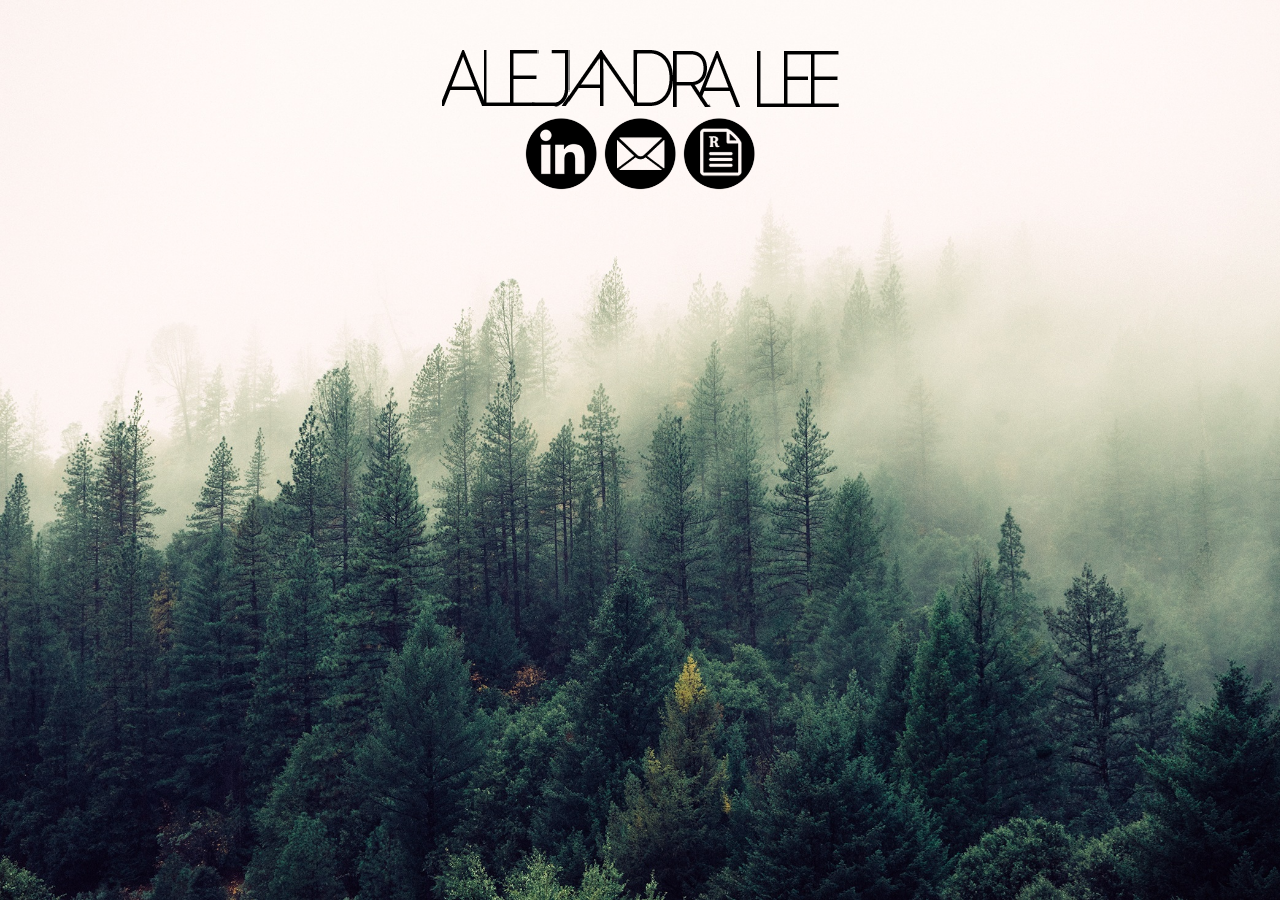
<file: index.html>
<!DOCTYPE html>

<html>

<head>
	<title>Alejandra Lee</title>
	<link rel="stylesheet" type="text/css" href="index.css">
	<link rel="stylesheet" href="animate.min.css">
	<link rel="shortcut icon" href="icon.png">
</head>


<body>
	<div id="content" class="animated zoomIn">
		<a href="about" class="img-link">
			<img class="center" src="AlejandraLee.png" />
		</a>
	</div>
	<div id="buttons" class="animated slideInDown">
		<a href="http://www.linkedin.com/in/alejandralee1" class="image-link">
			<img src="inblack.png" class="linkedin">
		</a>
		<a href="mailto:alee77@binghamton.edu">
			<img src="emailblack.png" class="email">
		</a>
		<a href="Alejandra_Lee_Resume_March_2021.pdf">
			<img src="resumeblack.png" class="resume">
		</a>
	</div>
	</div>


</body>

</html>
</file>
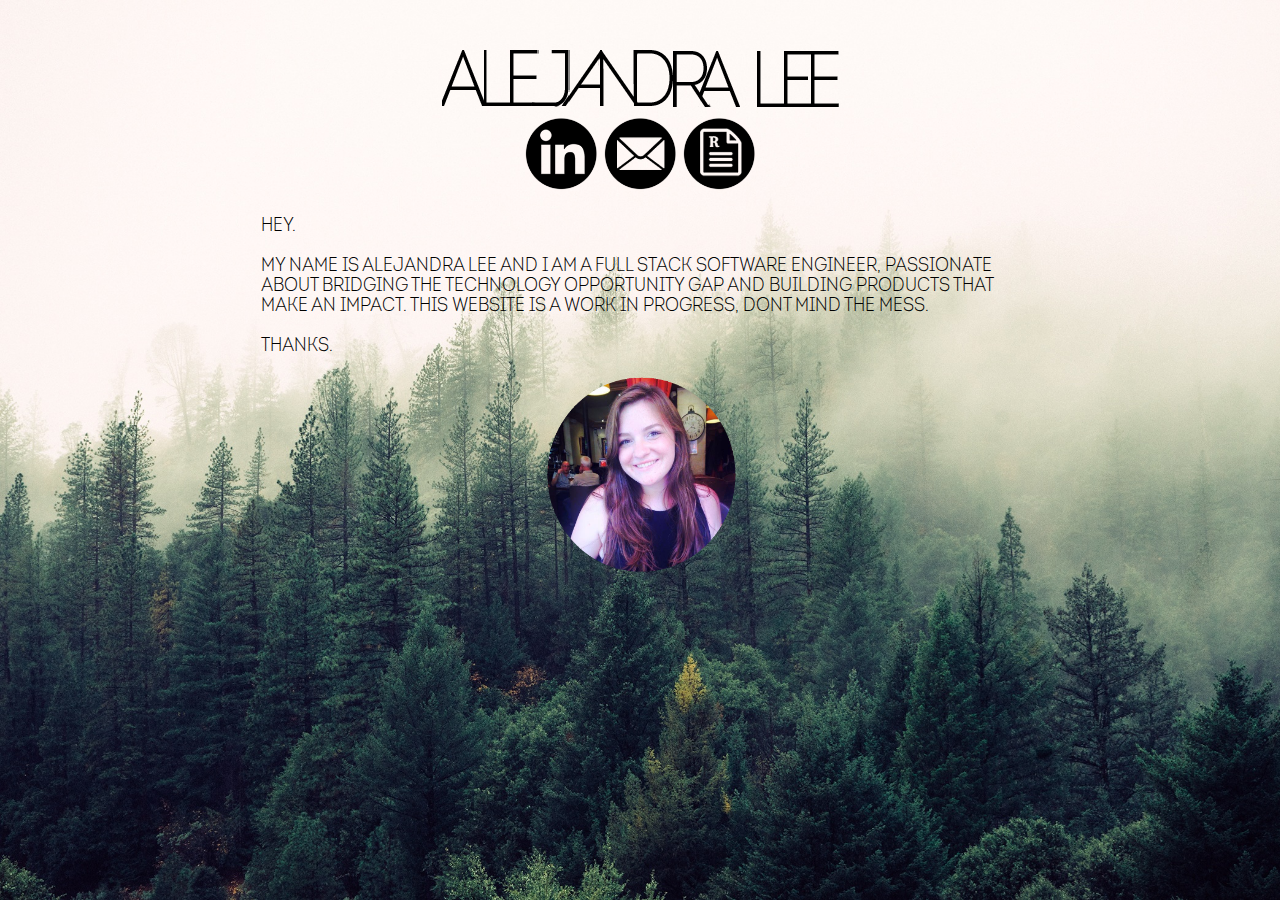
<file: about.html>
<!DOCTYPE html>

<html>

<head>
	<title>Alejandra Lee</title>
	<link rel="stylesheet" type="text/css" href="about.css">
	<link rel="stylesheet" href="animate.min.css">
	<link rel="shortcut icon" href="icon.png">
</head>

<!--PSSSSSST HEY WHATS UP?!?! if you have any tips on ways for me to improve this site please email me!! Thanks for visiting!  -->


<body>
	<div id="content">
		<a href="/" class="img-link">
			<img class="center" src="AlejandraLee.png" />
		</a>
	</div>
	<div id="buttons">
		<a href="http://www.linkedin.com/in/alejandralee1" class="image-link">
			<img src="inblack.png" class="linkedin">
		</a>
		<a href="mailto:alejandra.lee@gmail.com">
			<img src="emailblack.png" class="email">
		</a>
		<a href="Alejandra_Lee_Resume_March_2021.pdf">
			<img src="resumeblack.png" class="resume">
		</a>
	</div>
	<div id="about">
		<p align="left" class="animated fadeInDown">
			Hey.<br><br>

			My name is Alejandra Lee and I am a full stack software engineer, passionate about bridging the technology
			opportunity gap and building products that make an impact. This website is a work in progress, dont mind the
			mess. <br><br> Thanks.<br><br>
			<img id="me" class="resize" src="me.png" />
		</p>


	</div>

</body>

</html>
</file>
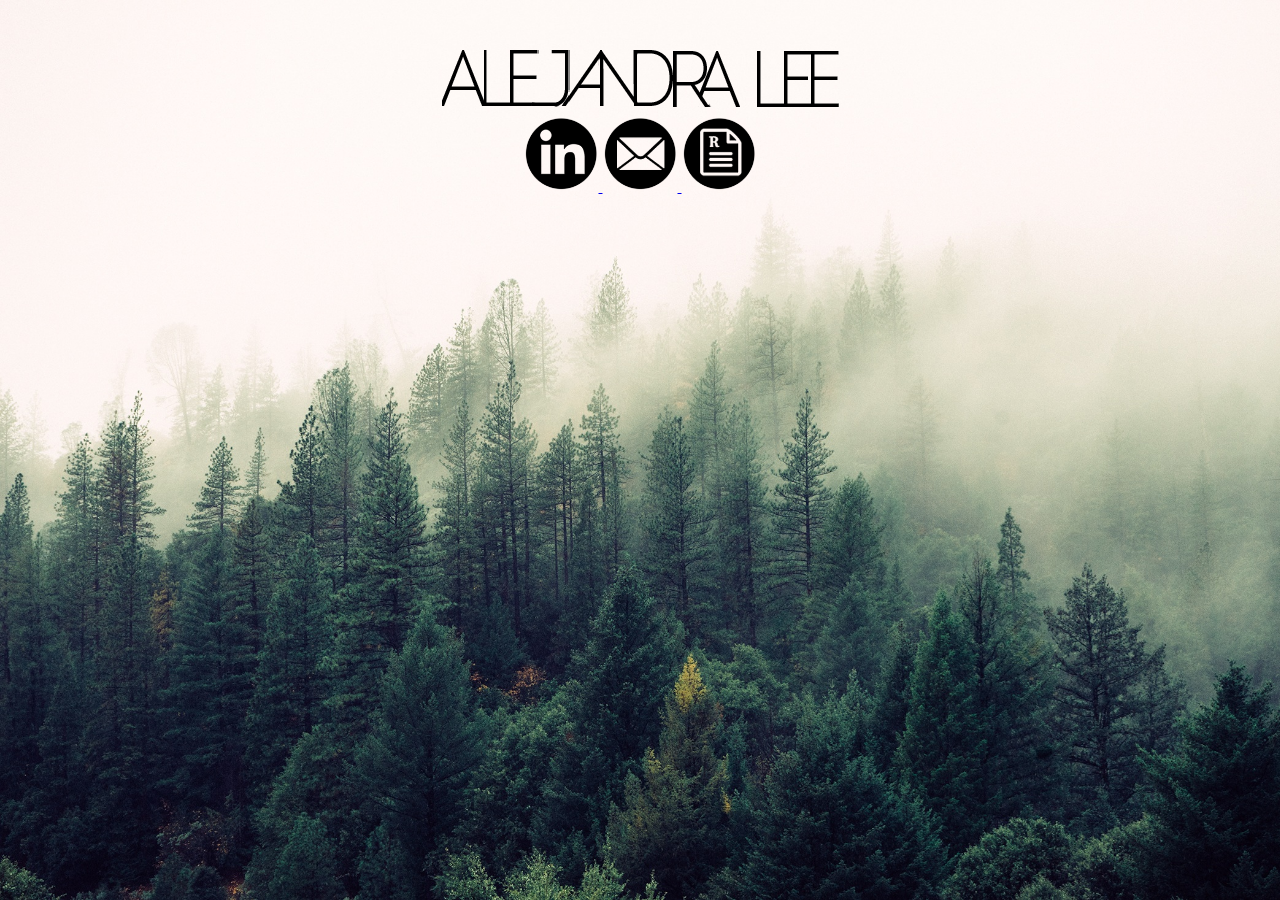
<file: website.html>
<!DOCTYPE html>

<html>

<head>
<link rel="stylesheet" type="text/css" href="website.css">
</head>


<body>
<div id="content">
    <img class="center" src="AlejandraLee.png"/>
</div>
<div id="buttons">
	<a href="http://www.linkedin.com/in/alejandralee1">
		<img src="inblack.png">
	</a>
	<a href="mailto:alee77@binghamton.edu">
		<img src="emailblack.png">
	</a>
	<a href="Alejandra_Lee_March_2016_Resume.pdf">
		<img src="resumeblack.png">
	</a>
</div>

</body>
</html>
</file>
<file: index.css>
@font-face {
    font-family: Intro Cond Light; 
    src: url('Intro-Cond-Light-Free.otf'); 
} 
html{
    height: 100%;
}
body{
    text-align: center;
    background-image: url("bg.jpeg");
    background-size: cover;
    background-repeat: no-repeat;
    
}
a{
    text-decoration: none;
}
#content img.center {
    display: block;
    margin-top: 50px;
    margin-left: auto;
    margin-right: auto; 
    animation: fadein 3s;
    -moz-animation: fadein 3s;  
    -webkit-animation: fadein 3s; 
    -o-animation: fadein 3s; 
}
#buttons img{
    width: 75px;
    height: 75px;
    margin-top: 10px;
    margin-left: 100px;
    display: inline-block;
    margin-left: auto;
    margin-right: auto;
    animation: fadein 3.5s;
    -moz-animation: fadein 3.5s; 
    -webkit-animation: fadein 3.5s;
    -o-animation: fadein 3.5s;
}
.center:hover{
    opacity: .6;
}
.email:hover{
    opacity: .6;
}
.linkedin:hover{
    opacity: .6;
}
.resume:hover{
    opacity: .6;
}
#about p{
    font-family: Intro Cond Light;
}
.resize{
    width: 20px;
    height: 20px;
}
@keyframes fadein {
    from {
        opacity:0;
    }
    to {
        opacity:1;
    }
}
@-moz-keyframes fadein { /* Firefox */
    from {
        opacity:0;
    }
    to {
        opacity:1;
    }
}
@-webkit-keyframes fadein { /* Safari and Chrome */
    from {
        opacity:0;
    }
    to {
        opacity:1;
    }
}
@-o-keyframes fadein { /* Opera */
    from {
        opacity:0;
    }
    to {
        opacity: 1;
    }
}
</file>
<file: about.css>
@font-face {
    font-family: Intro Cond Light; 
    src: url('Intro-Cond-Light-Free.otf'); 
} 
@font-face{
    font-family: Intro Cond Black;
    src: url('Intro-Cond-Black-Free.otf');
}
html{
	height: 100%;
}
body{
	text-align: center;
	background-image: url("bg.jpeg");
	background-size: cover;
	background-repeat: no-repeat;
	
}
a{
    text-decoration: none;
}
#content img.center {
	display: block;
	margin-top: 50px;
    margin-left: auto;
    margin-right: auto; 
}
#buttons img{
	width: 75px;
	height: 75px;
	margin-top: 10px;
	margin-left: 100px;
	display: inline-block;
	margin-left: auto;
	margin-right: auto;
}
.center:hover{
    opacity: .6;
}
.email:hover{
    opacity: .6;
}
.linkedin:hover{
    opacity: .6;
}
.resume:hover{
    opacity: .6;
}
#about p{
    font-family: Intro Cond Light;
    font-size: 15pt;
    margin-left: 20%;
    margin-right: 20%;
    display: block;
    font-style: bold;
}

#me{
    display: block;
    margin-left: auto;
    margin-right: auto;
}
.resize{
    width: 200px;
    height: 200px;
}

@keyframes fadein {
    from {
        opacity:0;
    }
    to {
        opacity:1;
    }
}
@-moz-keyframes fadein { /* Firefox */
    from {
        opacity:0;
    }
    to {
        opacity:1;
    }
}
@-webkit-keyframes fadein { /* Safari and Chrome */
    from {
        opacity:0;
    }
    to {
        opacity:1;
    }
}
@-o-keyframes fadein { /* Opera */
    from {
        opacity:0;
    }
    to {
        opacity: 1;
    }
}
</file>
<file: website.css>
html{
	height: 100%;
}
body{
	text-align: center;
	background-image: url("bg.jpeg");
	background-size: cover;
	background-repeat: no-repeat;
	
}
#content img.center {
	display: block;
	margin-top: 50px;
    margin-left: auto;
    margin-right: auto 
}
#buttons img{
	width: 75px;
	height: 75px;
	margin-top: 10px;
	margin-left: 100px;
	display: inline-block;
	margin-left: auto;
	margin-right: auto;
}
</file>
